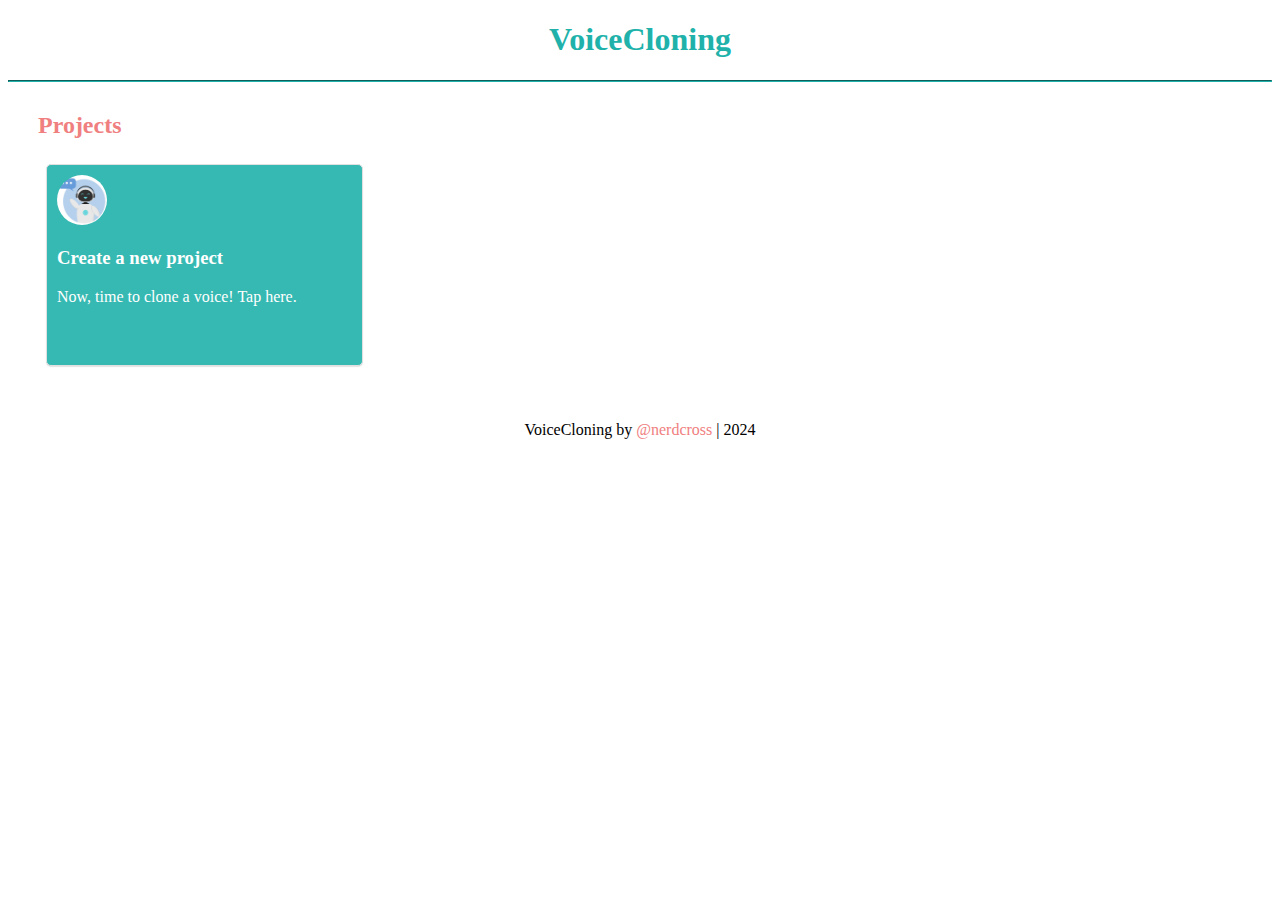
<file: website/index.html>
<!doctype html>
<html lang="en">
  <head>
    <meta charset="UTF-8" />
    <meta name="viewport" content="width=device-width, initial-scale=1.0" />
    <title>VoiceCloning</title>
    <script src="https://ajax.googleapis.com/ajax/libs/jquery/3.6.0/jquery.min.js"></script>
    <link rel="stylesheet" href="css.css?version=103" />
  </head>
  <body>
    <h1>VoiceCloning</h1>
    <hr />

    <div class="page_container">
      <!-- List projects -->
      <h2>Projects</h2>
      <div id="projectsContainer">
        <!-- Create project card -->
        <a href="create.html" project_id="-1" class="project-card create">
          <img src="avatar.png" alt="Project Avatar" class="avatar" />
          <div class="card-content">
            <h3>Create a new project</h3>
            <p>Now, time to clone a voice! Tap here.</p>
          </div>
        </a>
        <!-- End of create project card -->
      </div>
    </div>

    <!-- Footer -->
    <div class="footer">
      VoiceCloning by
      <a href="https://nerdcross.github.io" class="link" target="_blank"
        >@nerdcross</a
      >
      | 2024
    </div>

    <script src="js.js?version=104"></script>
  </body>
</html>
</file>
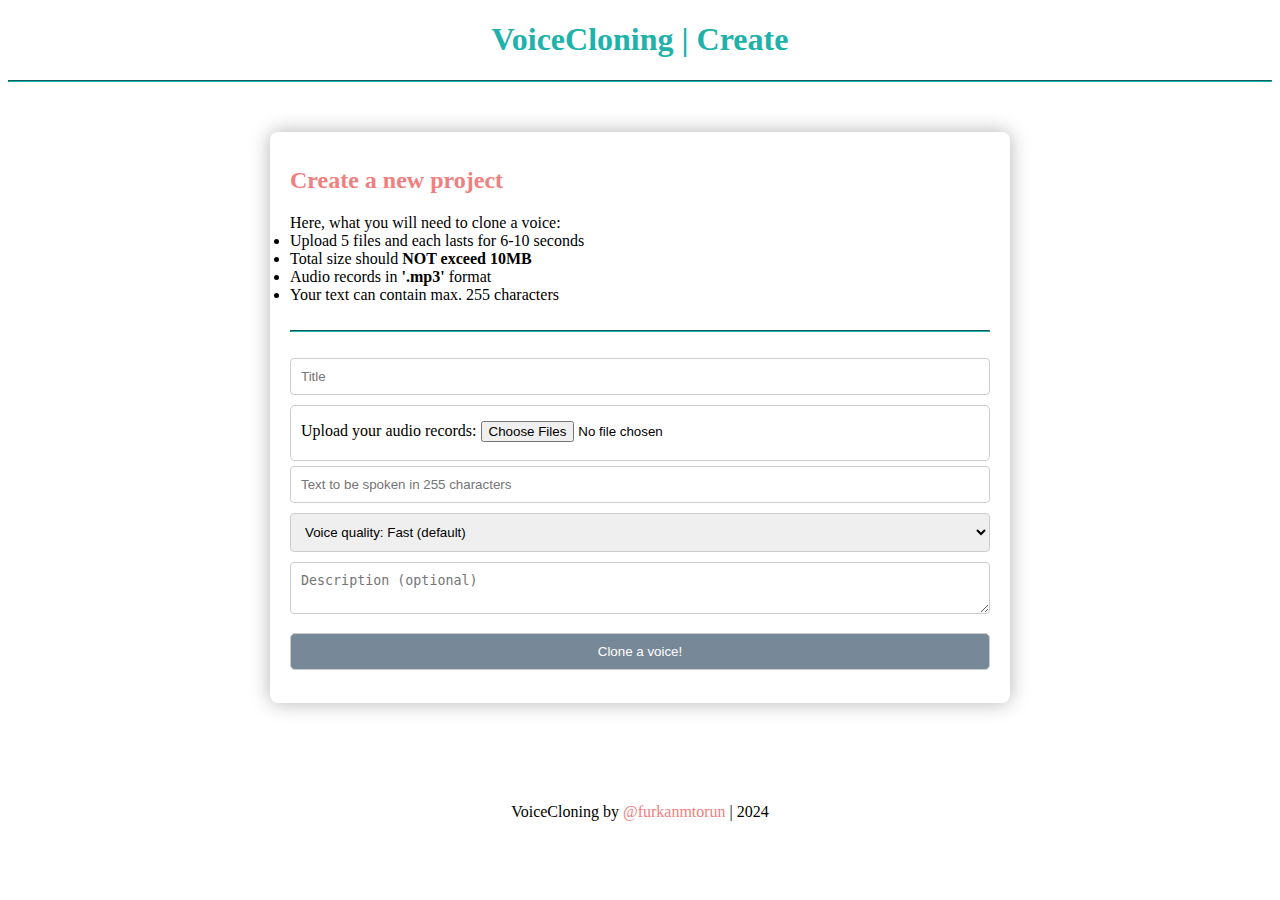
<file: website/create.html>
<!doctype html>
<html lang="en">
  <head>
    <meta charset="UTF-8" />
    <meta name="viewport" content="width=device-width, initial-scale=1.0" />
    <title>VoiceCloning</title>
    <script src="https://ajax.googleapis.com/ajax/libs/jquery/3.6.0/jquery.min.js"></script>
    <link rel="stylesheet" href="css.css?version=103" />
  </head>
  <body>
    <h1>VoiceCloning | Create</h1>
    <hr />

    <div id="projectFormContainer">
      <h2>Create a new project</h2>
      <list
        >Here, what you will need to clone a voice:
        <li>Upload 5 files and each lasts for 6-10 seconds</li>
        <li>Total size should <b>NOT exceed 10MB</b></li>
        <li>Audio records in <b>'.mp3'</b> format</li>
        <li>Your text can contain max. 255 characters</li>
      </list>
      <br />
      <hr />

      <form id="projectForm">
        <br />
        <input
          type="text"
          name="title"
          placeholder="Title"
          minlength="3"
          maxlength="15"
          required
        />
        <div class="border-for-upload">
          <label for="audio_files">Upload your audio records:</label>
          <input
            type="file"
            id="audio_files"
            name="audio_files"
            accept=".mp3"
            multiple
            required
          />
          <br /><br />
        </div>
        <input
          type="text"
          name="text"
          placeholder="Text to be spoken in 255 characters"
          minlength="10"
          maxlength="255"
          required
        />
        <select name="quality">
          <option value="ultra_fast">Voice quality: Ultra fast</option>
          <option value="fast" selected>Voice quality: Fast (default)</option>
          <option value="standard">Voice quality: Standard</option>
          <option value="high_quality">Voice quality: High quality</option>
        </select>
        <textarea
          type="text"
          name="description"
          placeholder="Description (optional)"
        ></textarea>
        <button id="submitButton" type="submit" class="create_project disabled">
          Clone a voice!
        </button>
        <br />
      </form>
    </div>

    <!-- Footer -->
    <div class="footer">
      VoiceCloning by
      <a href="https://furkanmtorun.github.io" class="link" target="_blank"
        >@furkanmtorun</a
      >
      | 2024
    </div>

    <script src="js.js?version=104"></script>
  </body>
</html>
</file>
<file: website/css.css>
/* VoiceCloning */

body {
  background: #fff;
}
a {
  text-decoration: none !important;
  color: #000;
}

h1 {
  color: lightseagreen;
  text-align: center;
}

hr {
  border-color: lightseagreen;
}

h2 {
  color: lightcoral;
  padding-top: 10px;
}
.link {
  color: lightcoral;
}

.page_container {
  padding: 0px 30px;
}

.disabled {
  background-color: lightslategray !important;
  cursor: not-allowed !important;
}

.border-for-upload {
  border: 1px solid #ccc;
  border-radius: 5px;
  padding: 15px 0px 0 10px;
  margin-bottom: 5px;
}

.create_project {
  background: lightcoral;
  color: white;
  border-radius: 5px;
  padding: 10px;
  text-decoration: none;
  display: block;
  margin-top: 5px;
  width: 100%;
}
.create_project:hover {
  background: lightseagreen;
}

.project-card {
  border: 1px solid #ddd;
  border-radius: 5px;
  padding: 10px;
  margin: 5px 8px;
  display: inline-block;
  box-shadow: rgba(99, 99, 99, 0.2) 0px 1px 1px 0px;
  transition-duration: 0.4s;
  transition-property: box-shadow;
  opacity: 0.9;
  cursor: pointer;
  min-width: 295px;
  max-width: 295px;
  min-height: 180px;
  max-height: 180px;
}

.project-card.create {
  background: lightseagreen;
  color: white;
}

.project-card:hover {
  opacity: 1;
  box-shadow:
    rgba(0, 0, 0, 0.25) 0px 54px 55px,
    rgba(0, 0, 0, 0.12) 0px -12px 30px,
    rgba(0, 0, 0, 0.12) 0px 4px 6px,
    rgba(0, 0, 0, 0.17) 0px 12px 13px,
    rgba(0, 0, 0, 0.09) 0px -3px 5px;
}

.progress-label {
  width: 70px;
  padding: 5px;
  border-radius: 15px;
  text-align: center;
  color: white;
  background: lightcoral;
}
.progress-label.create {
  background: white;
  color: lightseagreen;
}
.progress-label.ongoing {
  background: lightcoral;
}
.progress-label.failed {
  background: red;
}
.progress-label.ready {
  background: green;
}

.avatar {
  width: 50px;
  height: 50px;
  border-radius: 50%;
}

.footer {
  text-align: center;
  padding: 50px;
}

/* Project Pop-up */
.popup-container {
  position: fixed;
  top: 50%;
  left: 50%;
  transform: translate(-50%, -50%);
  width: 65vw; /* 65% of viewport width */
  height: 65vh; /* 40% of viewport height */
  z-index: 1000;
  overflow: auto;
  background-color: white;
  padding: 20px;
  border-radius: 8px;
  box-shadow: 0 0 20px rgba(0, 0, 0, 0.3);
}

.close-popup {
  position: absolute;
  top: 10px;
  right: 10px;
  background: none;
  border: none;
  font-size: 16px;
  text-align: right;
  color: lightcoral !important;
}

.popup-overlay {
  position: fixed;
  top: 0;
  left: 0;
  width: 100%;
  height: 100%;
  background-color: rgba(0, 0, 0, 0.5); /* Semi-transparent black */
  backdrop-filter: blur(8px); /* Blur effect */
  z-index: 999; /* Ensure it's below the pop-up */
}

/* Create Project | Form */
#projectFormContainer {
  max-width: 700px;
  margin: 50px auto;
  background-color: #fff;
  border-radius: 8px;
  padding: 5px 20px;
  box-shadow: 0 0 20px rgba(0, 0, 0, 0.3);
}

input[type="text"],
select,
textarea,
button {
  width: 100%;
  padding: 10px;
  margin-bottom: 10px;
  border: 1px solid #ccc;
  border-radius: 4px;
  box-sizing: border-box;
}
button {
  cursor: pointer !important;
}
</file>
